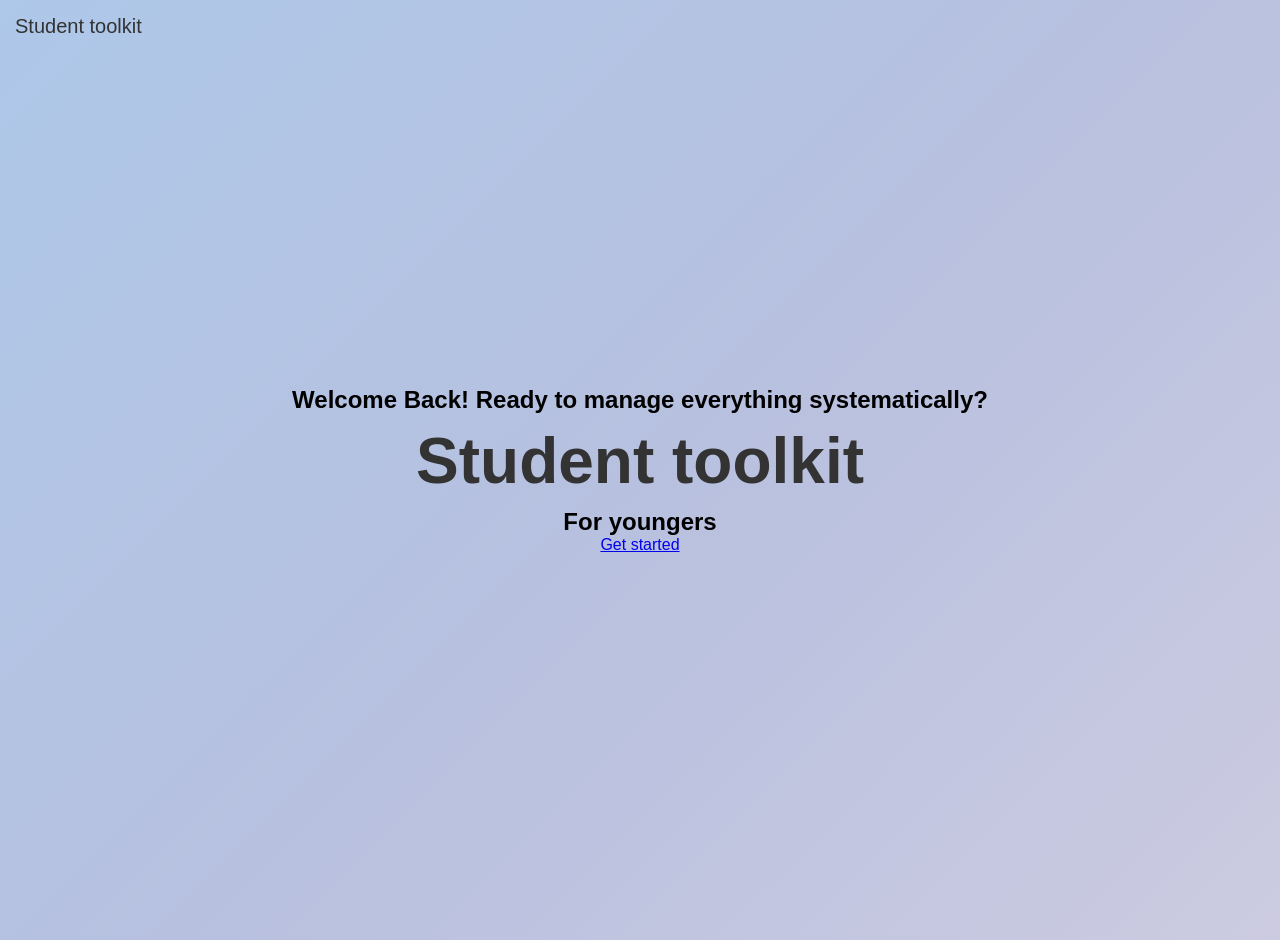
<file: index.html>
<!DOCTYPE html>
<html>
<head>
  <meta charset="UTF-8">
    <meta name="viewport" content="width=device-width, initial-scale=1.0">
    <link rel="manifest" href="manifest.json">
<meta name="theme-color" content="#a8b5ff">
    <title>Student Toolkit</title>
    <link rel="stylesheet" href="Style.css">
    <style>
        body {
            margin: 0;
            padding: 20px;
            height: 100vh;
            display: flex;
            flex-direction: column;
            justify-content: center;
            align-items: center;
            font-family: 'Arial', sans-serif;
                background: linear-gradient(135deg, #AEC8E9 0%, #B7C0DF 50%, #CCCBE1 100%);

            position :relative;
            text-align:center;
            max-width: 80%,
        }
        
       .top-left-label{
            font-size:20px;
            color:#333333;
            top:15px;
            left:15px;
            position : absolute;
        }

       p {
            color:#333333;
            font-size:50px;
            margin: 10px 0;
            font-weight:bold;
        }
        h1 {
            margin : 10px 0;
            font-weight:900;
            font-size:4rem;
            font-weight:bold;
            color:#333;
        }
        button{
    display: inline-block;
    padding: 12px 28px;
    background-color: #705E7B; /* Your new palette primary color */
    color: #ffffff;
    border: none;
    border-radius: 12px;
    font-size: 16px;
    font-weight: 600;
    cursor: pointer;
    margin-top: 20px;
}
        
     </style>
     <!-- Google tag (gtag.js) -->
<script async src="https://www.googletagmanager.com/gtag/js?id=G-WF5WKSD246"></script>
<script>
  window.dataLayer = window.dataLayer || [];
  function gtag(){dataLayer.push(arguments);}
  gtag('js', new Date());

  gtag('config', 'G-WF5WKSD246');
</script>
</head> 
   <div class="top-left-label">Student toolkit</div>
   <div class= "main content">
   <h2 id="greeting-text">Welcome Back! Ready to manage everything systematically?</h2>
   <h1 class="main-title">Student toolkit
   </h1>
   <h2 class="sub-title">For youngers</h2>
   <a href="Dashboard.html">Get started</a>
   </div>
   <script>
  if ('serviceWorker' in navigator) {
    window.addEventListener('load', () => {
      navigator.serviceWorker.register('./sw.js')
        .then(reg => console.log('Service Worker active!', reg))
        .catch(err => console.log('Service Worker error:', err));
    });
  }
</script>
</file>
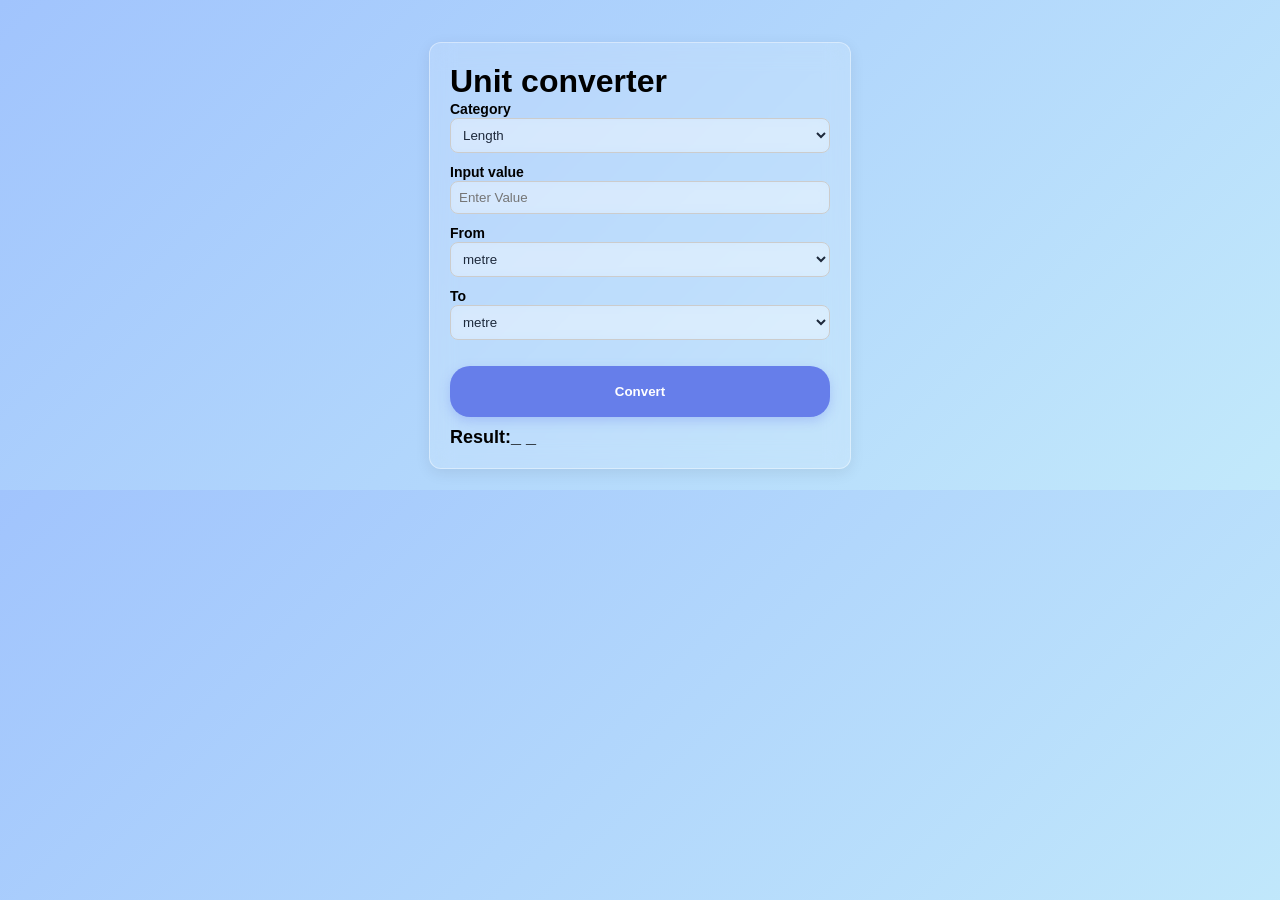
<file: converter.html>
<!Doctype html>
<html>
<head>
      <meta name ="viewport" content="width= device-width initial-scale=1.0">
     <title>Unit converter</title>
     <link rel="stylesheet" href="converter.css">
     </head>
     <body>
     <div class= "appContainer">
     <h1 id="app-title">Unit converter</h1>
     <label for="categorySelect">Category</label>
     <select id ="categorySelect">
     <option value="length">Length</option>
     <option value="weight">Weight</option>
     <option value="temperature">Temperature</option>
     </select>
     <label for="inputValue">Input value</label>
      <input type="number" id="inputValue" placeholder="Enter Value">
      <label for="fromUnit">From</label>
     <select id="fromUnit">
     <option value="m">metre</option>
     <option value="km">kilometre</option>
     <option value="ft">feet</option>
     </select>
     <label for="toUnit">To</label>
     <select id="toUnit">
      <option value="m">metre</option>
     <option value="km">kilometre</option>
     <option value="ft">feet</option>
     </select>
     <button id="convertBtn">Convert</button>
     <div id="resultDisplay">Result:_ _</div>
     <script src="converter.js"></script>
     </body>
</file>
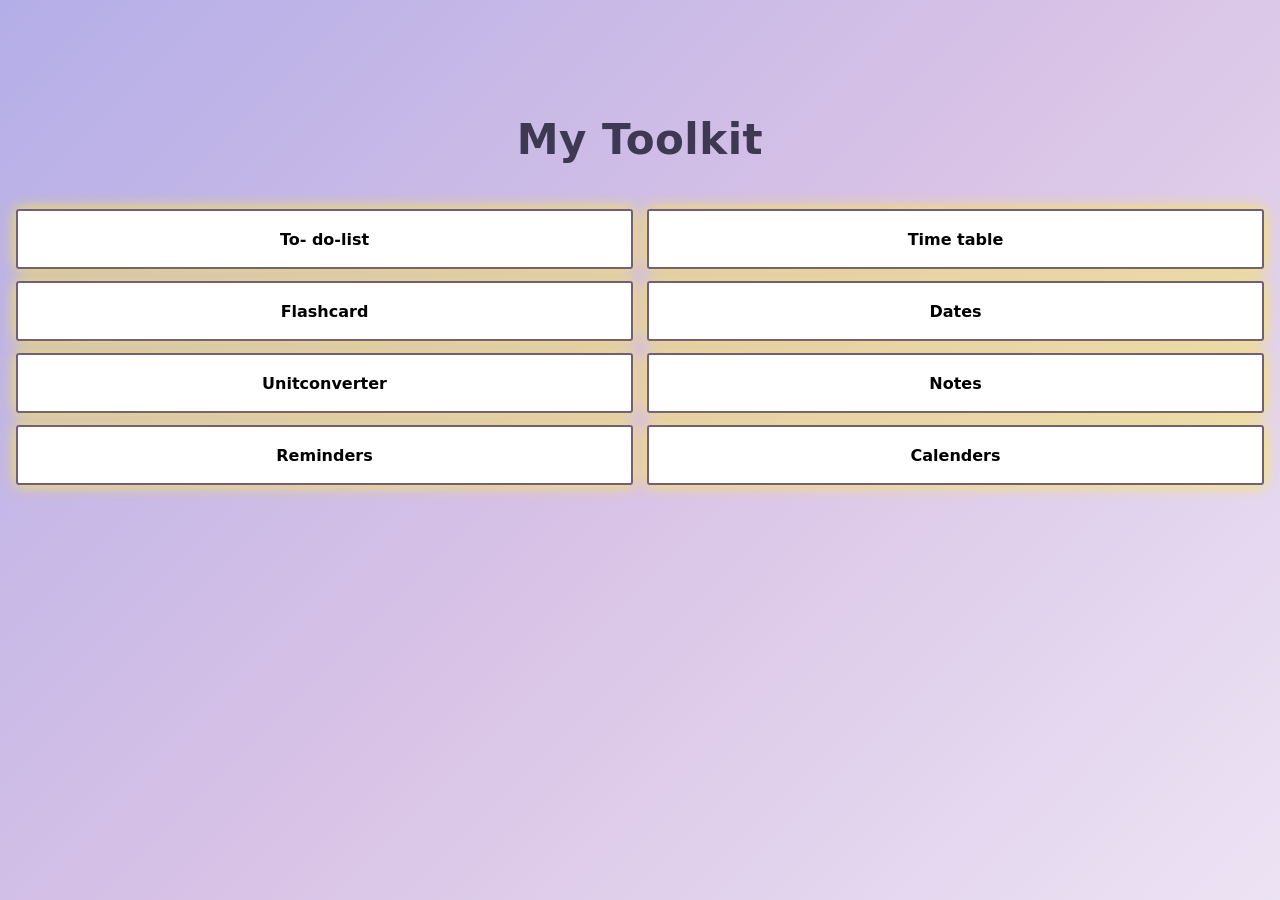
<file: Dashboard.html>
<!DOCTYPE html>
<html lang="en">
<head>
    <meta charset="UTF-8">
    <meta name="viewport" content="width=device-width, initial-scale=1.0">
    <title>My Toolkit Dashboard</title>
    <style>
        /* 1. Full Screen Reset */
        * {
            box-sizing: border-box;
            margin: 0;
            padding: 0;
            font-family: system-ui, -apple-system, BlinkMacSystemFont, 'Segoe UI', Roboto, sans-serif;
        }

        /* 2. Brighter, Lighter Celestial Sky-Blue Gradient Backdrop */
        body {
            background: linear-gradient(135deg, #B4AEE8 0%, #D8C2E6 50%, #ECE3F4 100%);

            min-height: 100vh;
            display: flex;
            flex-direction: column;
            align-items: center;
            /* Perfectly places the title down just like your original 15:49 screen */
            padding: 115px 16px 40px 16px; 
        }

        /* 3. Pristine White Title */
        h1 {
            color: #3E3852;
            font-size: 42px;
            font-weight: 700;
            margin-bottom: 45px;
            text-align: center;
            letter-spacing: 0.5px;
        }

        /* 4. Full-Width Stretched Mobile Grid Layout */
        .toolkit-grid {
            display: grid;
            grid-template-columns: 1fr 1fr;
            gap: 12px 14px; /* Flawless horizontal and vertical gap spacing */
            width: 100%;
            max-width: 100%; /* Lets the buttons stretch fully across the viewport */
        }

        /* 5. Thin & Long Buttons with Golden Outlines and Bold Black Underlines */
        .toolkit-card {
            background-color: #ffffff !important;
            color: #000000 !important; /* Sharp black lettering */
            font-size: 16px !important;
            font-weight: 700 !important;
            text-align: center !important;
            border-radius: 3px !important;
            
            /* The clean black underlines directly underneath your button text */
            text-decoration: none !important;
            text-decoration-color: #000000 !important;
            text-underline-offset: 3px; /* Creates the perfect separation gap */
            
            /* Center-aligns single lines and double-wrapped labels beautifully */
            display: flex !important;
            align-items: center !important;
            justify-content: center !important;
            
            /* Your exact thin-but-long proportional button scaling */
            height: 60px !important; 
            width: 100% !important;
            padding: 0 10px !important;
            cursor: pointer;

            /* Aesthetic Golden Borders + Powerful Electric Halo Glow Effect */
            border: 2px solid #705E7B !important;
            box-shadow: 0 0 15px rgba(255, 235, 59, 0.95); 
            
            outline: none !important;
            -webkit-tap-highlight-color: transparent;
        }

        /* Smooth responsive click/tap animation on mobile screens */
        .toolkit-card:active {
            transform: scale(0.97);
            background-color: #fcfcfc !important;
          .your-tile-class:hover {
            transform: translateY(-4px); 
         transition: transform 0.2s ease;
}
        }
    </style>
</head>
<body>

    <h1>My Toolkit</h1>

    <div class="toolkit-grid" id="dashboard-grid">
        <button class="toolkit-card" onclick="window.location.href='todo.html'">To- do-list</button>
        <button class="toolkit-card" onclick="alert('Time table opening...')">Time table</button>
        <button class="toolkit-card" onclick="window.location.href='flashcard.html'"">Flashcard</button>
        <button class="toolkit-card" onclick="openDatesView()">Dates</button>
        <button class="toolkit-card" onclick="window.location.href='converter.html'">Unitconverter</button>
        <button class="toolkit-card" onclick="alert('Notes opening...')">Notes</button>
        <button class="toolkit-card" onclick="alert('Reminders opening...')">Reminders</button>
        <button class="toolkit-card" onclick="alert('Calendars opening...')">Calenders</button>
    </div>

    <script>
        function openDatesView() {
            alert('Dates layout opening...');
        }

        function openUnitConverter() {
            alert('Unit converter layout opening...');
        }
    </script>

</body>
</html>
</file>
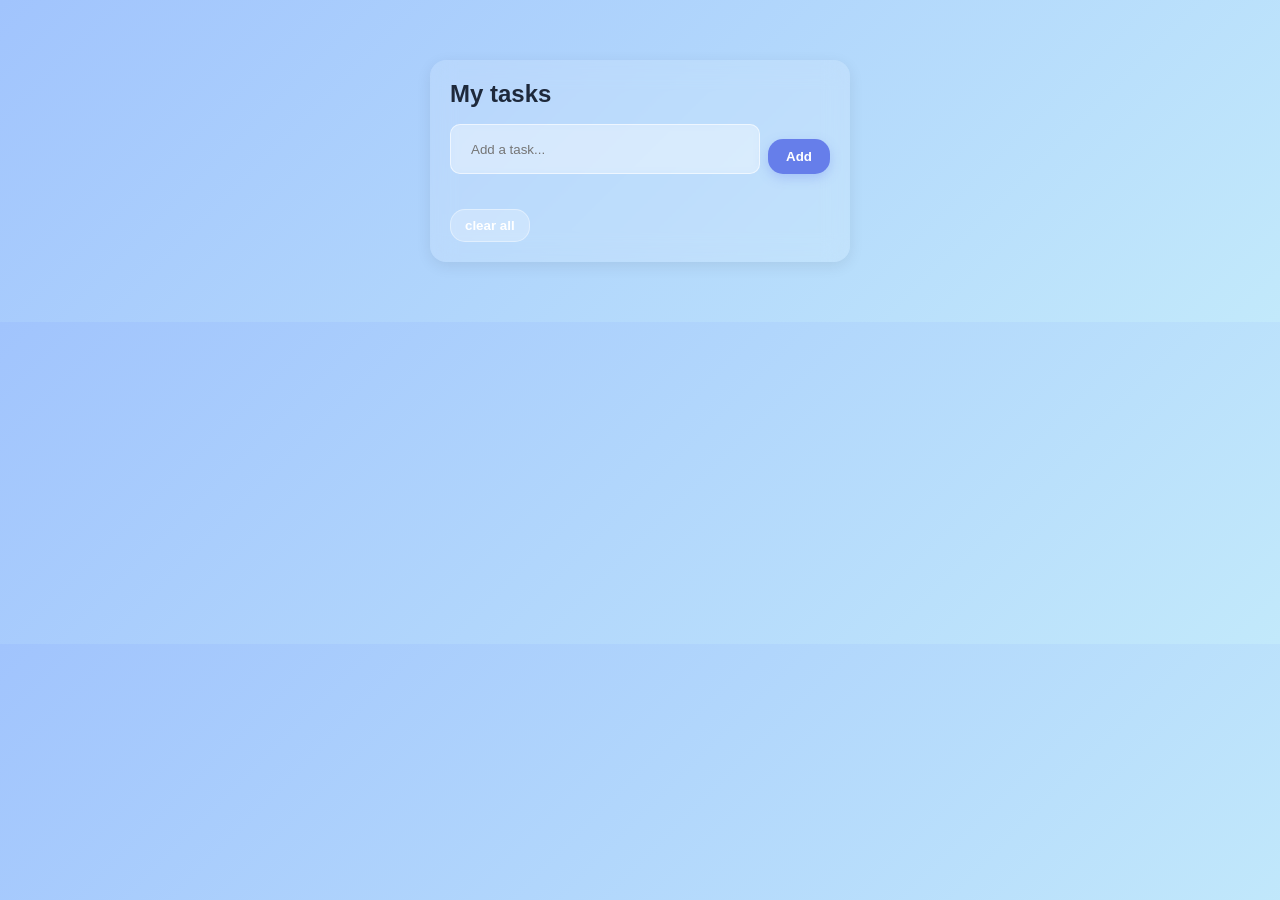
<file: todo.html>
<!Doctype html>
<html>
  <head>
      <meta name="viewport" content="width=device-width, initial-scale=1.0">
    <title>To-do-list</title>
    <link rel= "stylesheet" href="todo.css">
    </script>
    </head>
    <body>
      <div class="app-container">
        <h1>My tasks</h1>
     <div class="input-box">
     <input type="text" id="taskinput"
      placeholder="Add a task...">
      <button id= "addBtn">Add</button>
     </div>
        <div id="tasklist"></div>
       <button id="clearBtn">clear all</button> 
       </div>
      <script src="script.js" defer>
      </script>
    </body>
</html>
</file>
<file: Style.css>
*{
     margin:0;
     padding:0;
     font-family: Sans-Serif;
    }
    body{
      display: flex;
      justify-content: center;
      padding: 20px;
      background: #f0f2f5;
    }
    .app-container{
      padding: 20px;
      background-color: #ffffff;
      width:100%;
      max-width: 380px;
      box-shadow: 0 4px 15px rgba(0,0,0,0.08);
      border-radius: 16px;
      font-size: 16px;
    }
    h1{
      font-size:24px;
      color:#1e293b;
      margin-bottom: 16px;
    }
    #clearBtn{
      background-color: #a78bfa;
      margin-top:15px;
      font-weight: 600;
      border-radius: 15px;
      border:none;
      color:#ffffff;
      padding:8px 14px ;
    }
    #addBtn{
      background-color: #8b5c;
      margin-top:15px;
      font-weight: 600;
      border-radius: 15px;
      border:none;
      color:#ffffff;
      padding:8px 14px ;
    }
    .input-box{
      display: flex;
      gap:8px;
      margin-bottom: 20px;
    }
    #taskinput{
      flex:1;
      border-radius:10px;
      border:1px solid #e2e8f0;
      outline:none;
      padding: 10px 20px;
    }
    .task-card{
      background-color:#f8fafe ;
      align-item: center;
      display: flex;
      margin-bottom: 8px;
      border-radius: 8px;
      padding: 10px 14px;
      justify-content: space-between;
    }
    .completed{
      text-decoration:line-through;
      opacity: 0.5;
    }
</file>
<file: converter.css>
*{
     margin:0;
     padding:0;
     font-family: sans-serif;
   }
     body {
    background: linear-gradient(135deg, #a1c4fd 0%, #c2e9fb 100%);
    display: flex;
    justify-content: center;
    align-items: center;
    min-height: 50vh;
    padding: 20px;
    margin: 0;
}
    .appContainer{
      padding:20px;
      justify-items: center;
      flex-direction: column;
      gap:15px;
      align-items: center;
      margin-top:20px;
      max-width:380px;
    background: rgba(255,255,255,0.15);
     backdrop-filter: blur(12px);
     box-shadow:0 4px 15px rgba(0,0,0,0.08);
      border:1px solid rgba(255,255,255,0.4);
      font-size:16px;
      width:100%;
      border-radius:12px;
    }
    label{
      font-weight:bold;
      text-align:left;
      font-size:14px;
    }
    input{
      padding:8px;
      border-radius:8px;
      border:1px solid rgba(255,255,255,0.6);
      background:rgba(255,255,255,0.3);
      backdrop-filter:blur(6px);
      color:#1e293b;
      width:100%;
      border:1px solid #cccccc;
      box-sizing:border-box;
      margin-bottom: 10px;
    }
    select{
      padding:8px;
      border-radius:8px;
      border:1px solid rgba(255,255,255,0.6);
      background:rgba(255,255,255,0.3);
      backdrop-filter:blur(6px);
      color:#1e293b;
      width:100%;
      border:1px solid #cccccc;
      box-sizing:border-box;
      margin-bottom: 10px;
    }
    #convertBtn{
      background-color:#667eea;
      box-shadow:0 4px 12px rgba(102,126,234,0.3);
      border-radius:20px;
      border:none;
      padding:18px;
      font-weight:bold;
      cursor:pointer;
      color:#ffffff;
      gap:12px;
      margin-top:16px;
      width:100%;
      box-sizing:border-box;
    }
    #resultDisplay{
      font-size:18px;
      font-weight:bold;
      margin-top:10px;
    }
</file>
<file: todo.css>
*{
     margin:0;
     padding:0;
     font-family: Sans-Serif;
    }
    body{
      display: flex;
      justify-content: center;
      padding: 20px;
      background: linear-gradient(135deg, #a1c4fd 0% , #c2e9fb 100%);
    }
    .app-container{
      padding: 20px;
      background: rgba(255, 255, 255, 0.15);
      backdrop-filter: blur(12px);
      margin:40px auto;
      width:100%;
      max-width: 380px;
      box-shadow: 0 4px 15px rgba(0,0,0,0.08);
      border-radius: 16px;
      font-size: 16px;
    }
    h1{
      font-size:24px;
      color:#1e293b;
      margin-bottom: 16px;
    }
    #clearBtn{
      background-color: rgba(255,255,255,0.25);
      border:1px solid rgba(255,255,255,0.4);
      margin-top:15px;
      font-weight: 600;
      border-radius: 15px;
      color:#ffffff;
      padding:8px 14px ;
    }
    #addBtn{
      background-color: #667eea;
      margin-top:15px;
      font-weight: 600;
      border-radius: 15px;
      border:none;
      color:#ffffff;
      padding:10px 18px ;
     cursor: pointer;
      box-shadow: 0 4px 12px rgba(102,126,234,0.3);
    }
    .input-box{
      display: flex;
      gap:8px;
      margin-bottom: 20px;
    }
    #taskinput{
      flex:1;
      border-radius:10px;
      border:1px solid rgba(255,255,255,0.6);
      background:rgba(255,255,255,0.3);  
      outline:none;
      backdrop-filter: blur(4px);
      padding: 10px 20px;
      color:#1e293b;
    }
#taskinput:focus{
       border: 1px solid rgba(102,126,234,0.8);
      background: rgba(255,255,255,0.45);
    }
    .task-card{
      background-color: rgba(255, 255, 255, 0.4); 
      align-items: center;
      display: flex;
      margin-bottom: 8px;
      border-radius: 8px;
      padding: 10px 14px;
      justify-content: space-between;
    }
    .completed{
      text-decoration:line-through;
      opacity: 0.5;
    }
     *{
     margin:0;
     padding:0;
     font-family: Sans-Serif;
    }
    body{
      display: flex;
      justify-content: center;
      padding: 20px;
      background: linear-gradient(135deg, #a1c4fd 0% , #c2e9fb 100%);
    }
    .app-container{
      padding: 20px;
      background: rgba(255, 255, 255, 0.15);
      backdrop-filter: blur(12px);
      margin:40px auto;
      width:100%;
      max-width: 380px;
      box-shadow: 0 4px 15px rgba(0,0,0,0.08);
      border-radius: 16px;
      font-size: 16px;
    }
    h1{
      font-size:24px;
      color:#1e293b;
      margin-bottom: 16px;
    }
    #clearBtn{
      background-color: rgba(255,255,255,0.25);
      border:1px solid rgba(255,255,255,0.4);
      margin-top:15px;
      font-weight: 600;
      border-radius: 15px;
      color:#ffffff;
      padding:8px 14px ;
    }
    #addBtn{
      background-color: #667eea;
      margin-top:15px;
      font-weight: 600;
      border-radius: 15px;
      border:none;
      color:#ffffff;
      padding:10px 18px ;
     cursor: pointer;
      box-shadow: 0 4px 12px rgba(102,126,234,0.3);
    }
    .input-box{
      display: flex;
      gap:8px;
      margin-bottom: 20px;
    }
    #taskinput{
      flex:1;
      border-radius:10px;
      border:1px solid rgba(255,255,255,0.6);
      background:rgba(255,255,255,0.3);  
      outline:none;
      backdrop-filter: blur(4px);
      padding: 10px 20px;
      color:#1e293b;
    }
#taskinput:focus{
       border: 1px solid rgba(102,126,234,0.8);
      background: rgba(255,255,255,0.45);
    }
    .task-card{
      background-color: rgba(255, 255, 255, 0.4); 
      align-items: center;
      display: flex;
      margin-bottom: 8px;
      border-radius: 8px;
      padding: 10px 14px;
      justify-content: space-between;
    }
    .completed{
      text-decoration:line-through;
      opacity: 0.5;
    }
</file>
